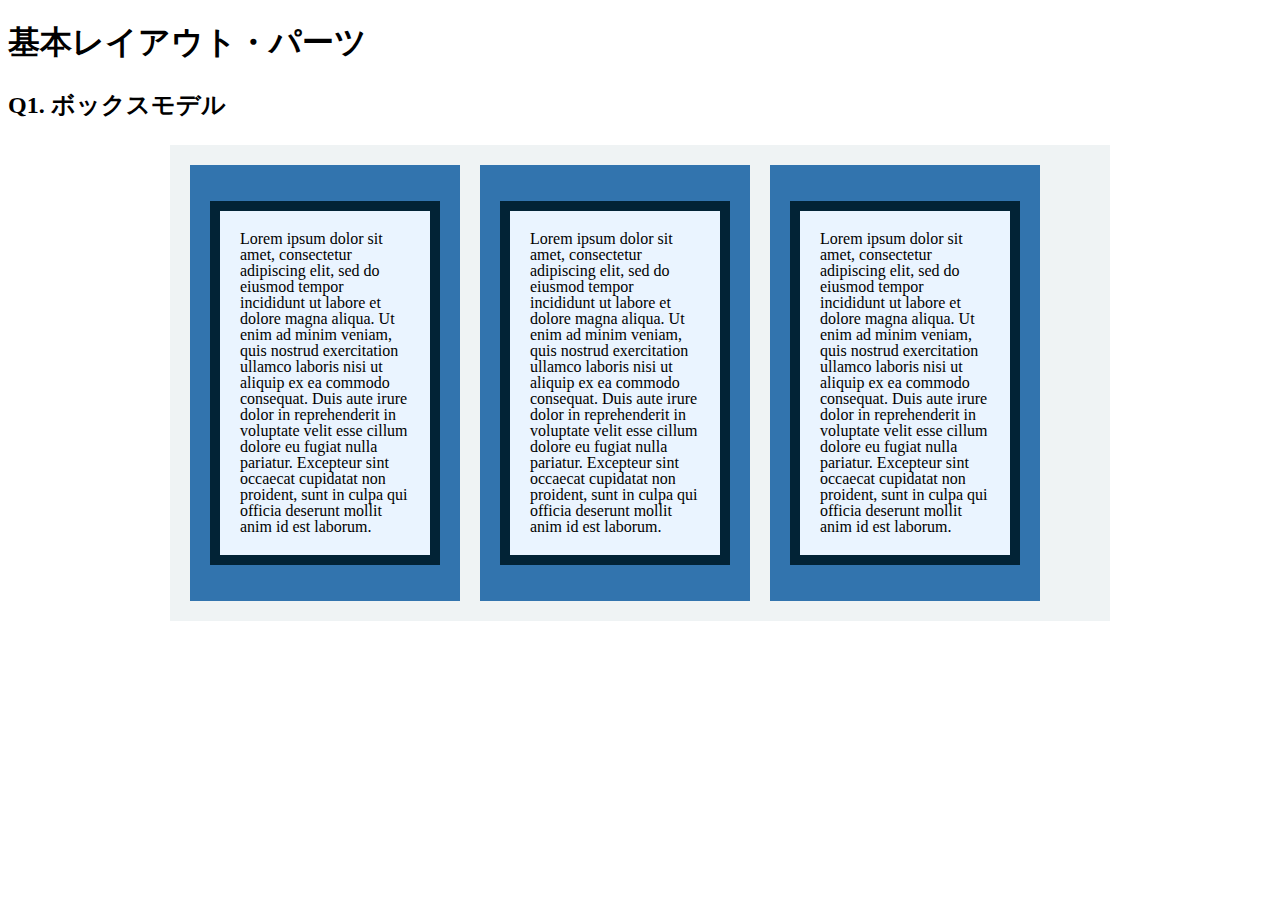
<file: layout_parts/q1/index.html>
<!DOCTYPE html>
<html>
  <head>
    <meta charset="utf-8">
    <meta http-equiv="X-UA-Compatible" content="IE=edge">
    <meta name="viewport" content="width=device-width, initial-scale=1.0, maximum-scale=1.0, user-scalable=no">
    <meta name="format-detection" content="telephone=no">
    <title>基本レイアウト・パーツ</title>
    <link rel="stylesheet" href="http://gizumo-inc.github.io/sample/front-lesson/layout_parts_new/assets/css/reset.css">
    <link rel="stylesheet" href="http://gizumo-inc.github.io/sample/front-lesson/layout_parts_new/assets/css/base.css">
    <link rel="stylesheet" href="css/style.css">
  </head>
  <body>
    <div class="wrapper">
      <h1 class="title">基本レイアウト・パーツ</h1>
      <h2 class="headline">
        <p class="headline__text">Q1. ボックスモデル</p>
      </h2>
      <div class="box">
        <!--
            このQ1のみ「answer」フォルダがあり、そこにQ1でのHTML/CSSの説明が書いてあります。
            その「index.html」をブラウザとテキストエディタで開き、参考にしてみてください。

             この問題はmarginとpaddingとborderをうまく使ってボックスを配置する問題です。
             レイアウトとしては、1つの大きなボックスの中に3つのボックスが横並びになっていて、
             さらにその3つのボックスの中にそれぞれ1つずつボックスが入っている形になっています。
             3つのボックスはfloatで横並びにしているので、clearfixでの解除も忘れないようにしてください。

             ■この問題で使う大事なプロパティ
             ・margin
             ・padding
             ・border
             ・float
        -->
        <!-- 回答はクラスq1の要素の中に書いてね -->
        <!-- すでについてるクラスにはstyleを指定しない。styleをつける場合は自分で新たにクラスをつけること -->
        <div class="q1 main clearfix">
          <div class="boxs">
            <p class="subbox">
              Lorem ipsum dolor sit amet, consectetur adipiscing elit, sed do eiusmod tempor incididunt ut labore et dolore magna aliqua. Ut enim ad minim veniam, quis nostrud exercitation ullamco laboris nisi ut aliquip ex ea commodo consequat. Duis aute irure dolor in reprehenderit in voluptate velit esse cillum dolore eu fugiat nulla pariatur. Excepteur sint occaecat cupidatat non proident, sunt in culpa qui officia deserunt mollit anim id est laborum.
            </p>
          </div>
          <div class="boxs">
            <p class="subbox">
              Lorem ipsum dolor sit amet, consectetur adipiscing elit, sed do eiusmod tempor incididunt ut labore et dolore magna aliqua. Ut enim ad minim veniam, quis nostrud exercitation ullamco laboris nisi ut aliquip ex ea commodo consequat. Duis aute irure dolor in reprehenderit in voluptate velit esse cillum dolore eu fugiat nulla pariatur. Excepteur sint occaecat cupidatat non proident, sunt in culpa qui officia deserunt mollit anim id est laborum.
            </p>
          </div>
          <div class="boxs">
            <p class="subbox">
              Lorem ipsum dolor sit amet, consectetur adipiscing elit, sed do eiusmod tempor incididunt ut labore et dolore magna aliqua. Ut enim ad minim veniam, quis nostrud exercitation ullamco laboris nisi ut aliquip ex ea commodo consequat. Duis aute irure dolor in reprehenderit in voluptate velit esse cillum dolore eu fugiat nulla pariatur. Excepteur sint occaecat cupidatat non proident, sunt in culpa qui officia deserunt mollit anim id est laborum.
            </p>
          </div>
        </div>
        <!-- 回答はクラスq1の要素の中に書いてね -->
      </div>
    </div>
  </body>
</html>
</file>
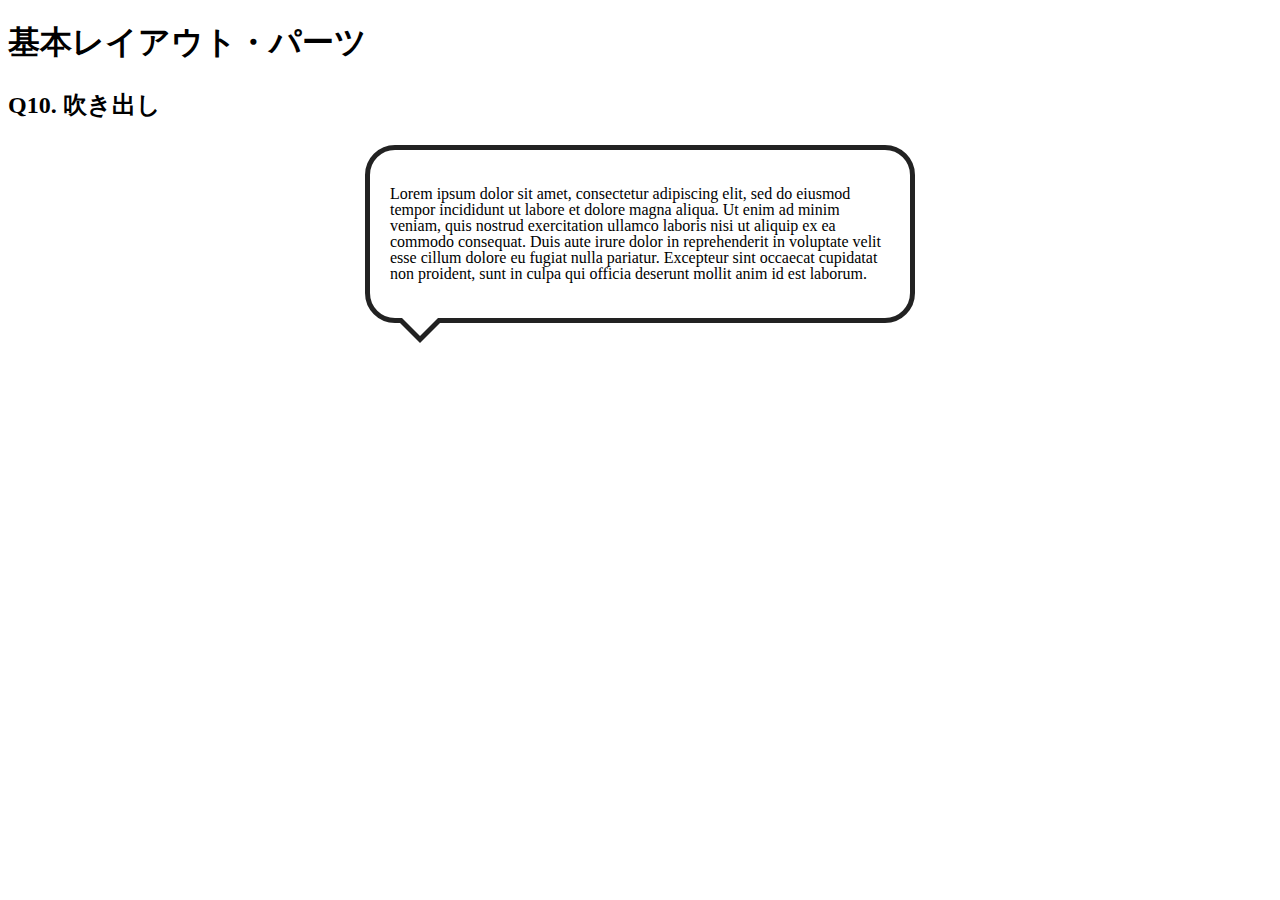
<file: layout_parts/q10/index.html>
<!DOCTYPE html>
<html>
  <head>
    <meta charset="utf-8">
    <meta http-equiv="X-UA-Compatible" content="IE=edge">
    <meta name="viewport" content="width=device-width, initial-scale=1.0, maximum-scale=1.0, user-scalable=no">
    <meta name="format-detection" content="telephone=no">
    <title>基本レイアウト・パーツ</title>
    <link rel="stylesheet" href="http://gizumo-inc.github.io/sample/front-lesson/layout_parts_new/assets/css/reset.css">
    <link rel="stylesheet" href="http://gizumo-inc.github.io/sample/front-lesson/layout_parts_new/assets/css/base.css">
    <link rel="stylesheet" href="css/style.css">
  </head>
  <body>
    <div class="wrapper">
      <h1 class="title">基本レイアウト・パーツ</h1>
      <h2 class="headline">
        <p class="headline__text">Q10. 吹き出し</p>
      </h2>
      <div class="box">
        <!--
             吹き出しというのもwebサイトにおいてよく使われるパーツです。
             これもCSSだけで実装することができますが、吹き出しの枠線の三角の部分がむずかしいかと思います。
             やり方は何通りかありますので、調べてみて自分なりの方法で再現してみてください。

             ■この問題で使う大事なプロパティ
             ・position

             ■この問題で使う大事な擬似要素
             ・:before
             ・:after
        -->
        <!-- 回答はクラスq10の要素の中に書いてね -->
        <!-- すでについてるクラスにはstyleを指定しない。styleをつける場合は自分で新たにクラスをつけること -->
        <div class="q10 q10_main">
          <p>Lorem ipsum dolor sit amet, consectetur adipiscing elit, sed do eiusmod tempor incididunt ut labore et dolore magna aliqua. Ut enim ad minim veniam, quis nostrud exercitation ullamco laboris nisi ut aliquip ex ea commodo consequat. Duis aute irure dolor in reprehenderit in voluptate velit esse cillum dolore eu fugiat nulla pariatur. Excepteur sint occaecat cupidatat non proident, sunt in culpa qui officia deserunt mollit anim id est laborum.</p>
        </div>
        <!-- 回答はクラスq10の要素の中に書いてね -->
      </div>
    </div>
  </body>
</html>
</file>
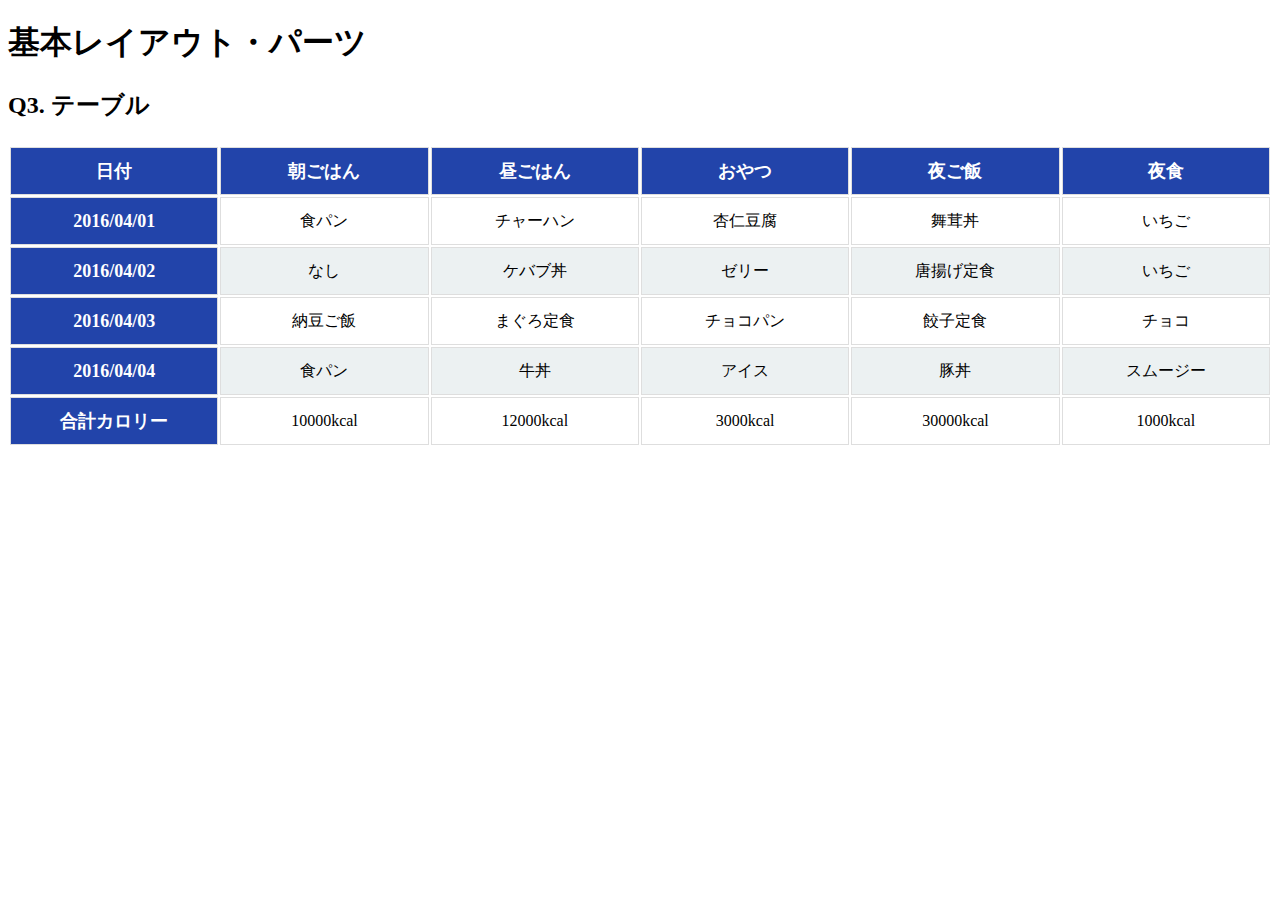
<file: layout_parts/q3/index.html>
<!DOCTYPE html>
<html>
  <head>
    <meta charset="utf-8">
    <meta http-equiv="X-UA-Compatible" content="IE=edge">
    <meta name="viewport" content="width=device-width, initial-scale=1.0, maximum-scale=1.0, user-scalable=no">
    <meta name="format-detection" content="telephone=no">
    <title>基本レイアウト・パーツ</title>
    <link rel="stylesheet" href="http://gizumo-inc.github.io/sample/front-lesson/layout_parts_new/assets/css/reset.css">
    <link rel="stylesheet" href="http://gizumo-inc.github.io/sample/front-lesson/layout_parts_new/assets/css/base.css">
    <link rel="stylesheet" href="css/style.css">
  </head>
  <body>
    <div class="wrapper">
      <h1 class="title">基本レイアウト・パーツ</h1>
      <h2 class="headline">
        <p class="headline__text">Q3. テーブル</p>
      </h2>
      <div class="box">
        <!--
             tableタグを使って表をつくってもらいます。
             tableタグ内では使っていいタグと使っていい順序というものが決まっています。
             それを検索しながら当てはめてください。

             背景色が青いセルのfont-sizeは18pxでline-heightが26pxです。
             それ以外のセルはfont-sizeが16pxでline-heightが22pxです。

             ■この問題で使う大事なプロパティ
             ・table-layout

             ■この問題で使う大事な擬似要素
             ・:nth-child
             ・:first-child
             ・:last-child

             ■必須ではないけど使えると便利な擬似要素
             ・:not
        -->
        <!-- 回答はクラスq3の要素の中に書いてね -->
        <!-- すでについてるクラスにはstyleを指定しない。styleをつける場合は自分で新たにクラスをつけること -->
        <div class="q3">
         <table class="q3_table">
           <thead>
             <tr>
               <th>日付</th>
               <th>朝ごはん</th>
               <th>昼ごはん</th>
               <th>おやつ</th>
               <th>夜ご飯</th>
               <th>夜食</th>
             </tr>
           </thead>
           <tbody>
             <tr>
               <th>2016/04/01</th>
               <td>食パン</td>
               <td>チャーハン</td>
               <td>杏仁豆腐</td>
               <td>舞茸丼</td>
               <td>いちご</td>
             </tr>
             <tr>
               <th>2016/04/02</th>
               <td>なし</td>
               <td>ケバブ丼</td>
               <td>ゼリー</td>
               <td>唐揚げ定食</td>
               <td>いちご</td>
             </tr>
             <tr>
               <th>2016/04/03</th>
               <td>納豆ご飯</td>
               <td>まぐろ定食</td>
               <td>チョコパン</td>
               <td>餃子定食</td>
               <td>チョコ</td>
             </tr>
             <tr>
               <th>2016/04/04</th>
               <td>食パン</td>
               <td>牛丼</td>
               <td>アイス</td>
               <td>豚丼</td>
               <td>スムージー</td>
             </tr>
             <tr>
               <th>合計カロリー</th>
               <td>10000kcal</td>
               <td>12000kcal</td>
               <td>3000kcal</td>
               <td>30000kcal</td>
               <td>1000kcal</td>
             </tr>
           </tbody>
         </table>
        </div>
        <!-- 回答はクラスq3の要素の中に書いてね -->
      </div>
    </div>
  </body>
</html>
</file>
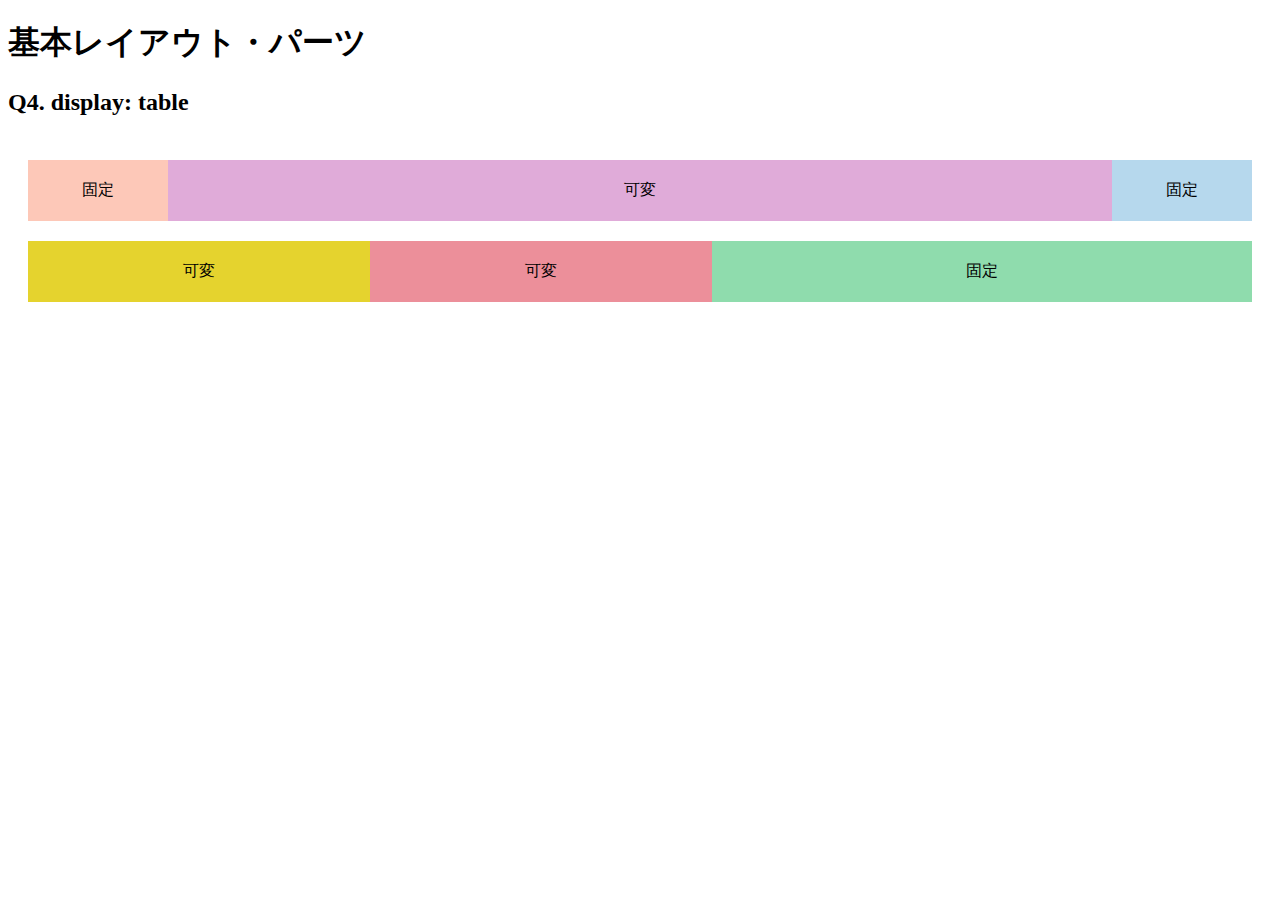
<file: layout_parts/q4/index.html>
<!DOCTYPE html>
<html>
  <head>
    <meta charset="utf-8">
    <meta http-equiv="X-UA-Compatible" content="IE=edge">
    <meta name="viewport" content="width=device-width, initial-scale=1.0, maximum-scale=1.0, user-scalable=no">
    <meta name="format-detection" content="telephone=no">
    <title>基本レイアウト・パーツ</title>
    <link rel="stylesheet" href="http://gizumo-inc.github.io/sample/front-lesson/layout_parts_new/assets/css/reset.css">
    <link rel="stylesheet" href="http://gizumo-inc.github.io/sample/front-lesson/layout_parts_new/assets/css/base.css">
    <link rel="stylesheet" href="css/style.css">
  </head>
  <body>
    <div class="wrapper">
      <h1 class="title">基本レイアウト・パーツ</h1>
      <h2 class="headline">
        <p class="headline__text">Q4. display: table</p>
      </h2>
      <div class="box">
        <!--
             Webサイトを作る際、「メインコンテンツはウィンドウの横幅に応じて伸縮するけれどサイドバーは常に固定値」といったようなレイアウトをすることが多々あります。
             そのようなときに、ウィンドウサイズに対して固定のものと可変のものを横に並べるやり方がわからないとレイアウトができません。
             display: tableを使うことで実現することができるのでやってみましょう。
             固定と書いてあるdivはウィンドウサイズが変わっても横幅が変化せず、可変と書いてあるdivはウィンドウサイズの変化に合わせて横幅が変化するようにスタイルをあてます。

             今回もHTMLは記述してあるので、新たにclassを付与してスタイルをあててください。
             .q4のdivにスタイルを当てる場合は、.q4に当てるのではなく新たにclassを付与してスタイルをあててください。

             ■この問題で使う大事なプロパティ
             ・display: table
             ・display: table-cell
        -->
        <!-- 回答はクラスq4の要素の中に書いてね -->
        <!-- すでについてるクラスにはstyleを指定しない。styleをつける場合は自分で新たにクラスをつけること -->
        <!-- 新たにタグは追加しなくてもできます。 -->
        <div class="q4 q4_table">
          <div class="main">
            <div class="sub orange">固定</div>
            <div class=" sub purple">可変</div>
            <div class="sub blue">固定</div>
          </div>
          <div class="main">
            <div class="sub yellow">可変</div>
            <div class=" sub red">可変</div>
            <div class="sub green">固定</div>
          </div>
        </div>
        <!-- 回答はクラスq4の要素の中に書いてね -->
      </div>
    </div>
  </body>
</html>
</file>
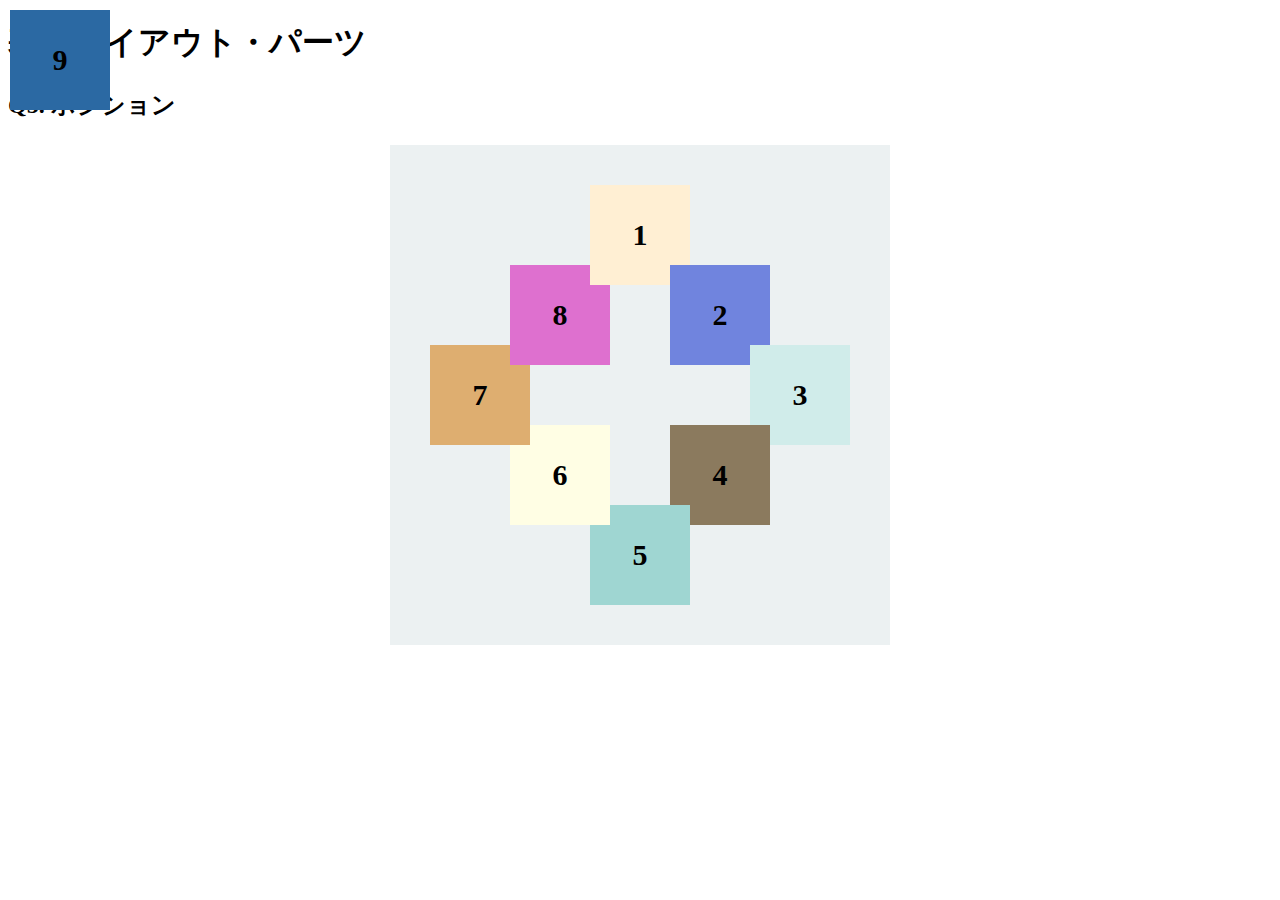
<file: layout_parts/q5/index.html>
<!DOCTYPE html>
<html>
  <head>
    <meta charset="utf-8">
    <meta http-equiv="X-UA-Compatible" content="IE=edge">
    <meta name="viewport" content="width=device-width, initial-scale=1.0, maximum-scale=1.0, user-scalable=no">
    <meta name="format-detection" content="telephone=no">
    <title>基本レイアウト・パーツ</title>
    <link rel="stylesheet" href="http://gizumo-inc.github.io/sample/front-lesson/layout_parts_new/assets/css/reset.css">
    <link rel="stylesheet" href="http://gizumo-inc.github.io/sample/front-lesson/layout_parts_new/assets/css/base.css">
    <link rel="stylesheet" href="css/style.css">
  </head>
  <body>
    <div class="wrapper">
      <h1 class="title">基本レイアウト・パーツ</h1>
      <h2 class="headline">
        <p class="headline__text">Q5. ポジション</p>
      </h2>
      <div class="box">
        <!--
             9個のボックスをきれいに配置しましょう。ボックスの重なり方(どれが上にあるのか)も意識してください。
             9番のボックスは常に(画面サイズに関わらず、スクロールに付随して)画面の左上に存在するように配置してください。

             ちなみにこの問題では、すでにHTMLは用意されています。
             ただ順序がばらばらになっているので、HTMLは変えずにCSSだけで正しい順序で配置してみてください。(classの付与は可)

             普通にやると1番のボックスが8番のボックスの下になってしまいます。
             下記にある「この問題で使う大事な擬似要素」のbefore or afterを使って、
             1番のボックスと同じ色、重なり部分と同じ大きさの要素を作ってpositionで配置しましょう。

             ■この問題で使う大事なプロパティ
             ・position
             ・z-index
             ■この問題で使う大事な擬似要素
             ・:before or :after
        -->
        <!-- 回答はクラスq5の要素の中に書いてね -->
        <!-- すでについてるクラスにはstyleを指定しない。styleをつける場合は自分で新たにクラスをつけること -->
        <!-- 新たにタグは追加しなくてもできます。 -->
        <div class="q5 q5_position">
          <div class="sub_box a8">8</div>
          <div class="sub_box a5">5</div>
          <div class="sub_box a1">1</div>
          <div class="sub_box a7">7</div>
          <div class="sub_box a4">4</div>
          <div class="sub_box a6">6</div>
          <div class="sub_box a2">2</div>
          <div class="sub_box a3">3</div>
          <div class="sub_box a9">9</div>
        </div>
        <!-- 回答はクラスq5の要素の中に書いてね -->
      </div>
    </div>
  </body>
</html>
</file>
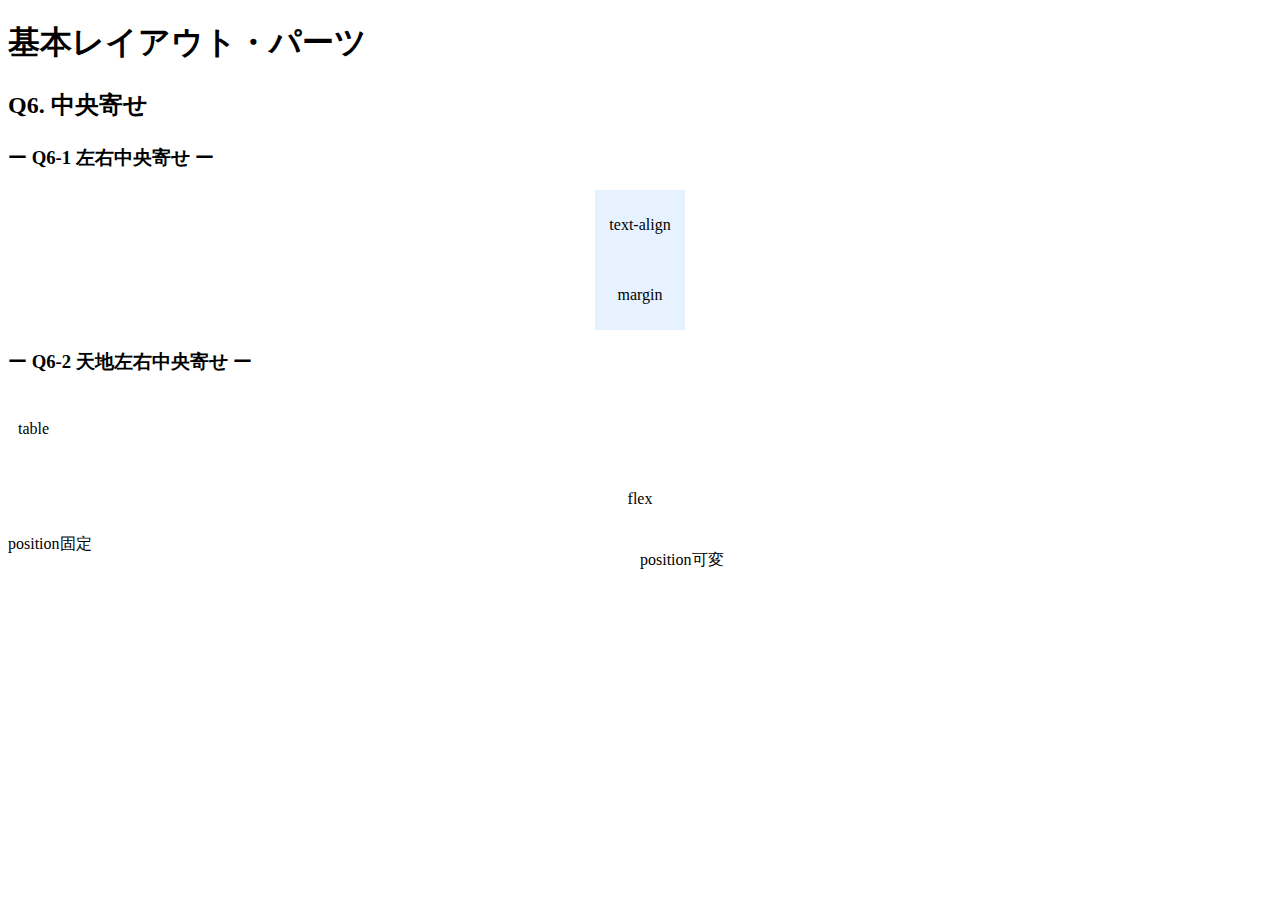
<file: layout_parts/q6/index.html>
<!DOCTYPE html>
<html>
  <head>
    <meta charset="utf-8">
    <meta http-equiv="X-UA-Compatible" content="IE=edge">
    <meta name="viewport" content="width=device-width, initial-scale=1.0, maximum-scale=1.0, user-scalable=no">
    <meta name="format-detection" content="telephone=no">
    <title>基本レイアウト・パーツ</title>
    <link rel="stylesheet" href="http://gizumo-inc.github.io/sample/front-lesson/layout_parts_new/assets/css/reset.css">
    <link rel="stylesheet" href="http://gizumo-inc.github.io/sample/front-lesson/layout_parts_new/assets/css/base.css">
    <link rel="stylesheet" href="css/style.css">
  </head>
  <body>
    <div class="wrapper">
      <h1 class="title">基本レイアウト・パーツ</h1>
      <h2 class="headline">
        <p class="headline__text">Q6. 中央寄せ</p>
      </h2>
      <div class="box">
        <!--
             左右の中央寄せや、天地(上下)の中央寄せというのはサイトを作っているとよく遭遇するレイアウトです。
             色々なやり方があるのですが、状況に応じて最適なものは違うので適切な配置の仕方ができるようになりましょう。
             この問題ではHTMLはすでに用意しているので、classを自分で付与してスタイルをあててください。
        -->
        <div class="box__inner">
          <h3 class="box__headline">
            <p class="box__headline__text">ー Q6-1 左右中央寄せ ー</p>
          </h3>
          <!--
               ブロック要素内のテキスト(or インライン要素)の左右中央寄せに関してはtext-align:centerを設定することで簡単にできます。
               ただ、ブロック要素そのものの左右中央寄せは少し工夫をしないとできません。
               大きく分けて2通りのやり方があるのですが、それが以下の問題の2つです。
               中央寄せするブロックの横幅が可変の場合はtext-alignでの方法が、固定の場合はmarginでの方法が向いています。
          -->
          <div class="q6 q6--horizontal">
            <!--
                 ■この問題で使う大事なプロパティ
                 ・display
                 ・text-align
            -->
            <!-- Q6-1の回答はここに書いてね -->
            <!-- 新たにタグは追加しなくてもできます。 -->
            <div class="q6__box">
              <div class="text-align">
                <p>text-align</p>
              </div>
            </div>
            <!-- Q6-1の回答はここに書いてね -->

            <!--
                 ■この問題で使う大事なプロパティ
                 ・margin
            -->
            <!-- Q6-1の回答はここに書いてね -->
            <!-- 新たにタグは追加しなくてもできます。 -->
            <div class="q6__box">
              <div class="margin">
                <p>margin</p>
              </div>
            </div>
            <!-- Q6-1の回答はここに書いてね -->
          </div>
        </div>

        <div class="box__inner">
          <h3 class="box__headline">
            <p class="box__headline__text">ー Q6-2 天地左右中央寄せ ー</p>
          </h3>
          <!--
               ブロック要素の天地中央寄せは左右よりも難易度が高くなります。
               そして天地の中央寄せができる状態だと左右もできる状態に自然になっているため、今回は天地左右の中央寄せになります。
               やり方は大きくわけて3つあります。
               1番目の方法は少し前までよく使われていたやり方で全てのブラウザで表示ができますが、HTMLの記述が冗長になってしまいます。
               2番目の方法は最新の記述で、とても簡単に書くことができますが、少し古いブラウザだと対応していません。
               3番目の方法もよく使われますが、これも少し古いブラウザだと対応していません。

               この問題もHTMLが用意されているのでclassを付与してスタイルをあててください。すでにふられているclassにスタイルをあてることはせず、新規でclassを作ってください。
          -->
          <!--
               ■この問題で使う大事なプロパティ
               ・display: table
               ・display: table-cell
               ・display: inline-block
               ・vertical-align
          -->
          <!-- Q6-2の回答はここに書いてね -->
          <!-- すでについてるクラスにはstyleを指定しない。styleをつける場合は自分で新たにクラスをつけること -->
          <!-- 新たにタグは追加しなくてもできます。 -->
          <div class="q6 q6--around table_parent">
            <div class="table">
              <p class="inb">table</p>
            </div>
          </div>
          <!-- Q6-2の回答はここに書いてね -->
          <!--
               ■この問題で使う大事なプロパティ
               ・display: flex
               ・align-items
               ・justify-content
          -->
          <!-- Q6-2の回答はここに書いてね -->
          <!-- すでについてるクラスにはstyleを指定しない。styleをつける場合は自分で新たにクラスをつけること -->
          <!-- 新たにタグは追加しなくてもできます。 -->
          <div class="q6 q6--around flex_parent">
            <div>
              <p class="flex">flex</p>
            </div>
          </div>
          <!-- Q6-2の回答はここに書いてね -->
          <div class="q6 q6--position">
            <!--
                 中央寄せする要素のサイズが固定のとき

                 ■この問題で使う大事なプロパティ
                 ・position
                 ・margin
            -->
            <!-- Q6-2の回答はここに書いてね -->
            <!-- すでについてるクラスにはstyleを指定しない。styleをつける場合は自分で新たにクラスをつけること -->
            <!-- 新たにタグは追加しなくてもできます。 -->
            <div class="q6__box is-stable lock_parent">
              <p class="q6__box__inner lock">position固定</p>
            </div>
            <!-- Q6-2の回答はここに書いてね -->
            <!--
                 中央寄せする要素のサイズが可変のとき

                 ■この問題で使う大事なプロパティ
                 ・position
                 ・transform
            -->
            <!-- Q6-2の回答はここに書いてね -->
            <!-- すでについてるクラスにはstyleを指定しない。styleをつける場合は自分で新たにクラスをつけること -->
            <!-- 新たにタグは追加しなくてもできます。 -->
            <div class="q6__box is-flexible change_parent">
              <p class="q6__box__inner change">position可変</p>
            </div>
            <!-- Q6-2の回答はここに書いてね -->
          </div>
        </div>
      </div>
    </div>
  </body>
</html>
</file>
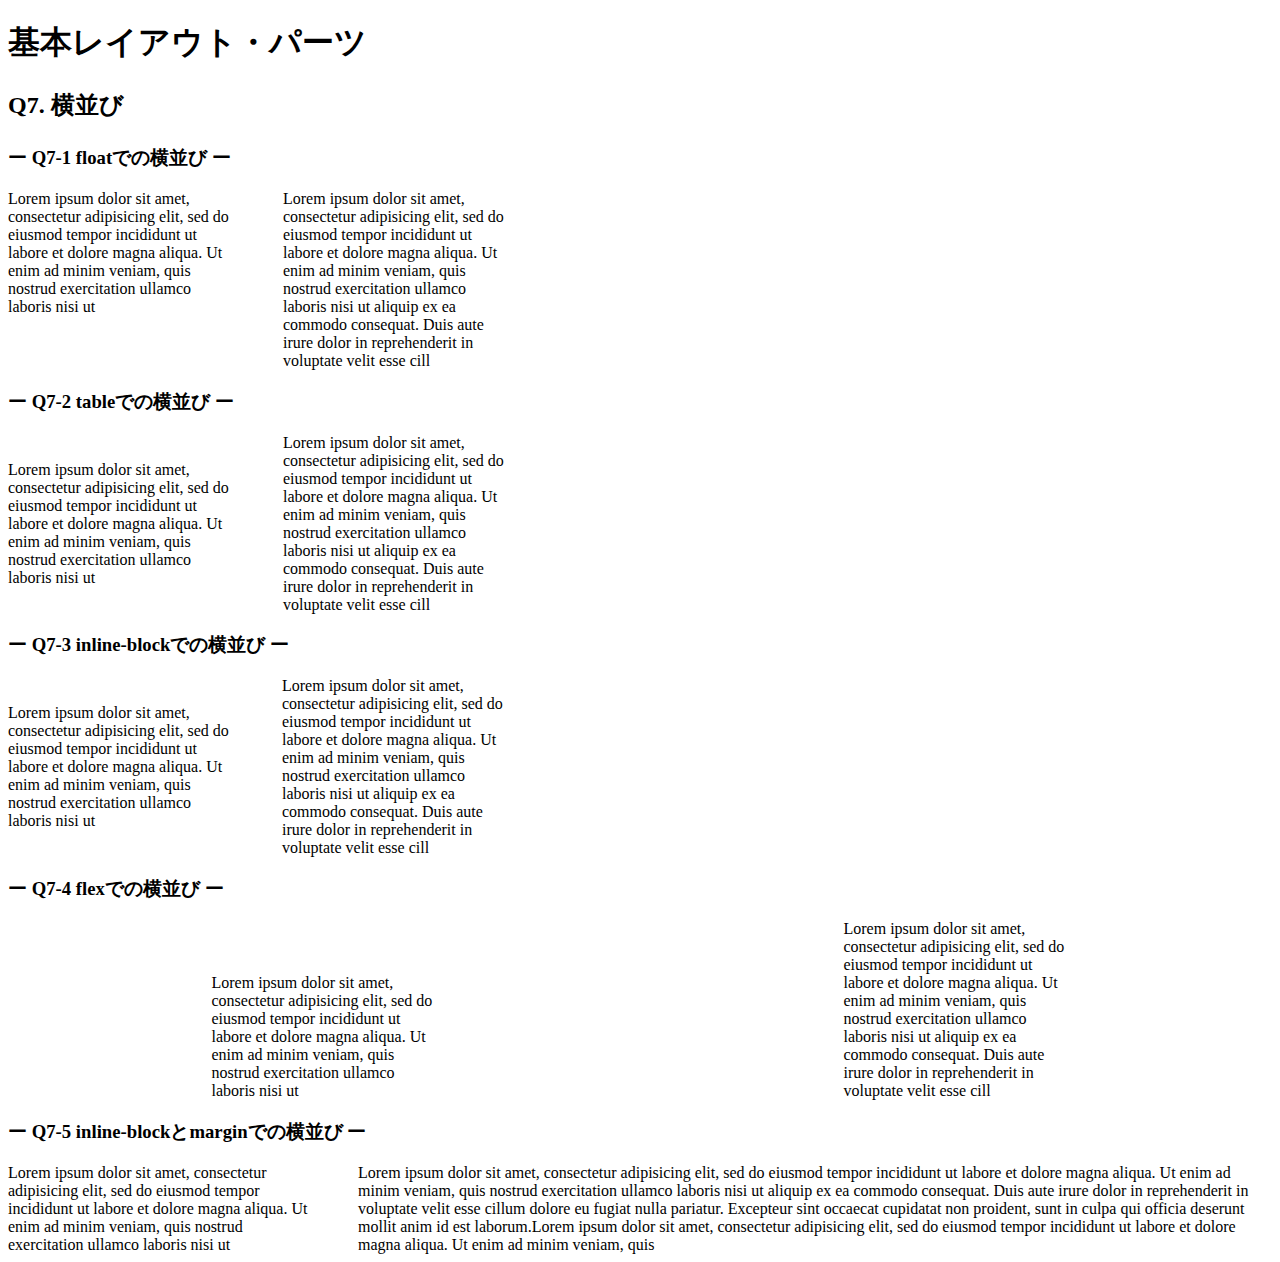
<file: layout_parts/q7/index.html>
<!DOCTYPE html>
<html>
  <head>
    <meta charset="utf-8">
    <meta http-equiv="X-UA-Compatible" content="IE=edge">
    <meta name="viewport" content="width=device-width, initial-scale=1.0, maximum-scale=1.0, user-scalable=no">
    <meta name="format-detection" content="telephone=no">
    <title>基本レイアウト・パーツ</title>
    <link rel="stylesheet" href="http://gizumo-inc.github.io/sample/front-lesson/layout_parts_new/assets/css/reset.css">
    <link rel="stylesheet" href="http://gizumo-inc.github.io/sample/front-lesson/layout_parts_new/assets/css/base.css">
    <link rel="stylesheet" href="css/style.css">
  </head>
  <body>
    <div class="wrapper">
      <h1 class="title">基本レイアウト・パーツ</h1>
      <h2 class="headline">
        <p class="headline__text">Q7. 横並び</p>
      </h2>
      <div class="box">
        <!--
             要素を横並びにするというのは、高頻出のレイアウトです。
             色々なやり方があるのですが、状況に応じて最適なものは違うので適切な配置の仕方ができるようになりましょう。
             この問題ではHTMLはすでに用意しているので、classを自分で付与してスタイルをあててください。
        -->
        <div class="box__inner">
          <h3 class="box__headline">
            <p class="box__headline__text">ー Q7-1 floatでの横並び ー</p>
          </h3>
          <!--
               ■この問題で使う大事なプロパティ
               ・float
          -->
          <!-- Q7の回答はここに書いてね -->
          <!-- すでについてるクラスにはstyleを指定しない。styleをつける場合は自分で新たにクラスをつけること -->
          <!-- 新たにタグは追加しなくてもできます。 -->
          <div class="q7 q7--float">
            <div class="q7__inner clearfix">
              <div class="q7__box q7_box">
                Lorem ipsum dolor sit amet, consectetur adipisicing elit, sed do eiusmod tempor incididunt ut labore et dolore magna aliqua. Ut enim ad minim veniam, quis nostrud exercitation ullamco laboris nisi ut
              </div>
              <div class="q7__box q7_box">
                Lorem ipsum dolor sit amet, consectetur adipisicing elit, sed do eiusmod tempor incididunt ut labore et dolore magna aliqua. Ut enim ad minim veniam, quis nostrud exercitation ullamco laboris nisi ut aliquip ex ea commodo consequat. Duis aute irure dolor in reprehenderit in voluptate velit esse cill
              </div>
            </div>
          </div>
          <!-- Q7の回答はここに書いてね -->
        </div>

        <div class="box__inner">
          <h3 class="box__headline">
            <p class="box__headline__text">ー Q7-2 tableでの横並び ー</p>
          </h3>
          <!--
               少しクセのある横並び方法です。

               ■この問題で使う大事なプロパティ
               ・display: table
               ・display: table-cell
          -->
          <!-- Q7の回答はここに書いてね -->
          <!-- すでについてるクラスにはstyleを指定しない。styleをつける場合は自分で新たにクラスをつけること -->
          <!-- 新たにタグは追加しなくてもできます。 -->
          <div class="q7 q7--table">
            <div class="q7__inner q7_table">
              <div class="q7__box q7_box">
                <div class="q7__box__text text_box">
                  Lorem ipsum dolor sit amet, consectetur adipisicing elit, sed do eiusmod tempor incididunt ut labore et dolore magna aliqua. Ut enim ad minim veniam, quis nostrud exercitation ullamco laboris nisi ut
                </div>
              </div>
              <div class="q7__box q7_box">
                <div class="q7__box__text text_box">
                  Lorem ipsum dolor sit amet, consectetur adipisicing elit, sed do eiusmod tempor incididunt ut labore et dolore magna aliqua. Ut enim ad minim veniam, quis nostrud exercitation ullamco laboris nisi ut aliquip ex ea commodo consequat. Duis aute irure dolor in reprehenderit in voluptate velit esse cill
                </div>
              </div>
            </div>
          </div>
          <!-- Q7の回答はここに書いてね -->
        </div>

        <div class="box__inner">
          <h3 class="box__headline">
            <p class="box__headline__text">ー Q7-3 inline-blockでの横並び ー</p>
          </h3>
          <!--
               ■この問題で使う大事なプロパティ
               ・display: inline-block
          -->
          <!-- Q7の回答はここに書いてね -->
          <!-- すでについてるクラスにはstyleを指定しない。styleをつける場合は自分で新たにクラスをつけること -->
          <!-- 新たにタグは追加しなくてもできます。 -->
          <div class="q7 q7--inlineblock">
            <div class="q7__inner">
              <div class="q7__box q7_box">
                Lorem ipsum dolor sit amet, consectetur adipisicing elit, sed do eiusmod tempor incididunt ut labore et dolore magna aliqua. Ut enim ad minim veniam, quis nostrud exercitation ullamco laboris nisi ut
              </div>
              <div class="q7__box q7_box">
                Lorem ipsum dolor sit amet, consectetur adipisicing elit, sed do eiusmod tempor incididunt ut labore et dolore magna aliqua. Ut enim ad minim veniam, quis nostrud exercitation ullamco laboris nisi ut aliquip ex ea commodo consequat. Duis aute irure dolor in reprehenderit in voluptate velit esse cill
              </div>
            </div>
          </div>
          <!-- Q7の回答はここに書いてね -->
        </div>

        <div class="box__inner">
          <h3 class="box__headline">
            <p class="box__headline__text">ー Q7-4 flexでの横並び ー</p>
          </h3>
          <!--
               簡単に横並びが可能、かつ様々なアレンジが可能ですが、
               少し古いブラウザには対応してないので、他のものもしっかりと覚えるようにしましょう。

               ■この問題で使う大事なプロパティ
               ・flex
          -->
          <!-- Q7の回答はここに書いてね -->
          <!-- すでについてるクラスにはstyleを指定しない。styleをつける場合は自分で新たにクラスをつけること -->
          <!-- 新たにタグは追加しなくてもできます。 -->
          <div class="q7 q7--flex">
            <div class="q7__inner q7_flex">
              <div class="q7__box q7_box">
                Lorem ipsum dolor sit amet, consectetur adipisicing elit, sed do eiusmod tempor incididunt ut labore et dolore magna aliqua. Ut enim ad minim veniam, quis nostrud exercitation ullamco laboris nisi ut
              </div>
              <div class="q7__box q7_box">
                Lorem ipsum dolor sit amet, consectetur adipisicing elit, sed do eiusmod tempor incididunt ut labore et dolore magna aliqua. Ut enim ad minim veniam, quis nostrud exercitation ullamco laboris nisi ut aliquip ex ea commodo consequat. Duis aute irure dolor in reprehenderit in voluptate velit esse cill
              </div>
            </div>
          </div>
          <!-- Q7の回答はここに書いてね -->
        </div>

        <div class="box__inner">
          <h3 class="box__headline">
            <p class="box__headline__text">ー Q7-5 inline-blockとmarginでの横並び ー</p>
          </h3>
          <!--
               上記でやったdisplay: inline-block;での横並び方法の派生です。
               この方法を使うと固定幅 + 可変幅のレイアウトで横並びが可能です。
               ネガティブマージン（例：margin-left: -200px;）を使用します。

               ただ方法はいくつかあるので、固定幅 + 可変幅になっていれば問題ないです。

               ■この問題で使う大事なプロパティ
               ・display: inline-block
               ・margin, padding
          -->
          <!-- Q7の回答はここに書いてね -->
          <!-- すでについてるクラスにはstyleを指定しない。styleをつける場合は自分で新たにクラスをつけること -->
          <!-- 新たにタグは追加しなくてもできます。 -->
          <div class="q7 q7--margin">
            <div class="q7__inner is-full q7_margin">
              <div class="q7__box q7_box lock">
                <div class="q7__box__text text_box">
                  Lorem ipsum dolor sit amet, consectetur adipisicing elit, sed do eiusmod tempor incididunt ut labore et dolore magna aliqua. Ut enim ad minim veniam, quis nostrud exercitation ullamco laboris nisi ut
                </div>
              </div>
              <div class="q7__box q7_box full">
                <div class="q7__box__text text_box">
                  Lorem ipsum dolor sit amet, consectetur adipisicing elit, sed do eiusmod tempor incididunt ut labore et dolore magna aliqua. Ut enim ad minim veniam, quis nostrud exercitation ullamco laboris nisi ut aliquip ex ea commodo consequat. Duis aute irure dolor in reprehenderit in voluptate velit esse cillum dolore eu fugiat nulla pariatur. Excepteur sint occaecat cupidatat non proident, sunt in culpa qui officia deserunt mollit anim id est laborum.Lorem ipsum dolor sit amet, consectetur adipisicing elit, sed do eiusmod tempor incididunt ut labore et dolore magna aliqua. Ut enim ad minim veniam, quis
                </div>
              </div>
            </div>
          </div>
          <!-- Q7の回答はここに書いてね -->
        </div>
      </div>
    </div>
  </body>
</html>
</file>
<file: layout_parts/q1/css/style.css>
@charset "UTF-8";

/* 回答はここに書いてね */
.main {
  width: 900px;
  padding: 20px;
  background: #eff3f4;
  font-size: 16px;
  line-height: 16px;
  margin: 0 auto;
}

.boxs {
  width: 230px;
  background: #3274ae;
  float: left;
  margin-left: 20px;
  margin-top: 0;
  padding: 20px;
}

.boxs:first-child {
  margin-left: 0;
}

.subbox {
  background: #eaf4ff;
  padding: 20px;
  border: solid 10px #022336;
}

.clearfix::after {
  content: "";
  display: block;
  clear: both;
}
/* 回答はここに書いてね */
</file>
<file: layout_parts/q10/css/style.css>
@charset "UTF-8";

/* 回答はここに書いてね */
.q10_main {
  position: relative;
  padding: 20px;
  width: 500px;
  font-size: 16px;
  background: #FFF;
  border: solid 5px #222;
  border-radius: 30px;
  margin: 0 auto;
  line-height: 16px;
}

.q10_main::before, .q10_main::after {
  border: 20px solid transparent;
  width: 0;
  height: 0;
  position: absolute;
  content: '';
}

.q10_main::before {
  bottom: -45px;
  left: 30px;
  border-top: 20px solid #222;
}

.q10_main::after {
  border-top: 20px solid #fff;
  bottom: -38px;
  left: 30px;
}












/* 回答はここに書いてね */
</file>
<file: layout_parts/q3/css/style.css>
@charset "UTF-8";

/* 回答はここに書いてね */
.q3_table {
  table-layout: fixed;
  width: 100%;
  text-align: center;
}

.q3_table th, .q3_table td {
  border: solid #dedede 1px;
  padding: 10px 0;
}

.q3_table th {
  font-size: 18px;
  line-height: 26px;
  background: #2244aa;
  color: #fff;
}

.q3_table td {
  font-size: 16px;
  line-height: 22px;
}

.q3_table tbody tr:nth-child(even) {
  background: #ecf1f2;
}

.q3_table tbody tr:last-child {
  border-top: dashed #000 2px;
}

/* 回答はここに書いてね */
</file>
<file: layout_parts/q4/css/style.css>
@charset "UTF-8";

/* 回答はここに書いてね */
.q4_table {
  padding: 20px;
}

.main {
  display: table;
  width: 100%;
  margin-top: 20px;
}

.main:first-child {
  margin-top: 0;
}

.sub {
  display: table-cell;
  text-align: center;
  padding: 20px;
}

/* TOP */
.blue { /*固定*/
  width: 100px;
  background: #b6d8ed;
}

.purple {
  background: #e0abd9;
}

.orange { /*固定*/
  background: #fdc8b8;
  width: 100px;
}
/* TOP */


/* BOTTOM */
.yellow {
  background: #e5d32e;
}

.red {
  background: #ec8f9a;
}

.green { /*固定*/
  background: #8fdcad;
  width: 500px;
}
/* BOTTOM */

/* 回答はここに書いてね */
</file>
<file: layout_parts/q5/css/style.css>
@charset "UTF-8";

/* 回答はここに書いてね */
.q5_position {
  width: 500px;
  background: #ECF1F2;
  height: 500px;
  font-size: 30px;
  font-weight: bold;
  position: relative;
  margin: 0 auto;
}

.sub_box {
  position: absolute;
  text-align: center;
  width: 100px;
  height: 100px;
  line-height: 100px;
}

.a1 {
  background: #ffefd3;
  left: 200px;
  top: 40px;
  z-index: 1;
}
.a2 {
  background: #7084de;
  right: 120px;
  top: 120px;
  z-index: 2;
}
.a3 {
  background: #d0ecea;
  right: 40px;
  bottom: 200px;
  z-index: 3;
}
.a4 {
  background: #8b7a5e;
  right: 120px;
  bottom: 120px;
  z-index: 4;
}
.a5 {
  background: #9fd6d2;
  left: 200px;
  bottom: 40px;
  z-index: 5;
}
.a6 {
  background: #fffee4;
  left: 120px;
  bottom: 120px;
  z-index: 6;
}
.a7 {
  background: #deae70;
  left: 40px;
  top: 200px;
  z-index: 7;
}
.a8{
  background: #de70cf;
  top: 120px;
  left: 120px;
  z-index: 8;
}

.a8::after {
  position: absolute;
  width: 20px;
  height: 20px;
  background: #ffefd3;
  top: 0;
  right: 0;
  content: '';
}

.a9 {
  background: #2b69a3;
  top: 0;
  left: 0;
  position: fixed;
  margin: 10px;
  z-index: 9;
}

/* 回答はここに書いてね */
</file>
<file: layout_parts/q6/css/style.css>
@charset "UTF-8";

/* 回答はここに書いてね */

/* No1 */
.q6__box .text-align, .margin {
  background: #e6f2ff;
  width: 90px;
  padding: 10px 0;
}
.q6--horizontal > .q6__box {
  text-align: center;
}

.text-align {
  display: inline-block;
}

.margin {
  margin: 0 auto;
}
/* No1 */

/* No2 */
.table_parent {
  display: table;
}

.table {
  display: table-cell;
  vertical-align: middle;
  text-align: center;
}

.inb {
  display: inline-block;
  background: #fff;
  padding: 10px;
}

.flex_parent {
  display: flex;
  justify-content: center;
  align-items: center;
}

.flex {
  padding: 10px;
  background: #fff;
}
/* No2 */

/* No3 */
.lock_parent {
  position: relative;
}

.lock {
  position: absolute;
  top: 0;
  bottom: 0;
  left: 0;
  right: 0;
  margin: auto;
}

.change_parent{
  position: relative;
}

.change {
  position: absolute;
  top: 50%;
  left: 50%;
  /* transform: translate(-50%, -50%); */
}
/* No3 */
/* 回答はここに書いてね */
</file>
<file: layout_parts/q7/css/style.css>
@charset "UTF-8";

/* 回答はここに書いてね */

.q7 .q7_box {
  width: 225px;
  box-sizing: border-box;
  font-size: 16px;
}

/* float */

.q7--float .q7_box {
  float: left;
  margin-left: 50px;
}

.q7--float .q7_box:first-child {
  margin-left: 0px;
}

.clearfix:after {
  display: block;
  content: "";
  clear: both;
}
/* float */

/* table */
.q7--table .q7_table {
  display: table;
}

.q7--table .q7_box {
  display: table-cell;
  padding-left: 50px;
}

.q7--table .q7_box:first-child {
  padding-left: 0px;
  vertical-align: middle;
}

.q7--table .text_box {
  width: 225px;
  box-sizing: border-box;
}
/* table */


/* inlineblock */
.q7--inlineblock .q7_box {
  display: inline-block;
  vertical-align: middle;
  margin-left: 45px;
}
.q7--inlineblock .q7_box:first-child {
  margin-left: 0px;
}

/* inlineblock */


/* flex */
.q7--flex .q7_flex {
  display: flex;
  justify-content: space-around;
  align-items: flex-end;
}
.q7--flex .q7_box:last-child {
  margin-left: 0;
}
/* flex */

/* inlineblock&margin */
.q7--margin .q7_margin {
  font-size: 0;
}

.q7--margin .q7_box {
  vertical-align: top;
}

.q7--margin .lock {
  display: inline-block;
  width: 300px;
}

.q7--margin .full {
  display: inline-block;
  width: 100%;
  margin-left: -300px;
  padding-left: 350px;
}

.q7--margin .text_box {
  font-size: 16px;
}
/* inlineblock&margin */


/* 回答はここに書いてね */
</file>
